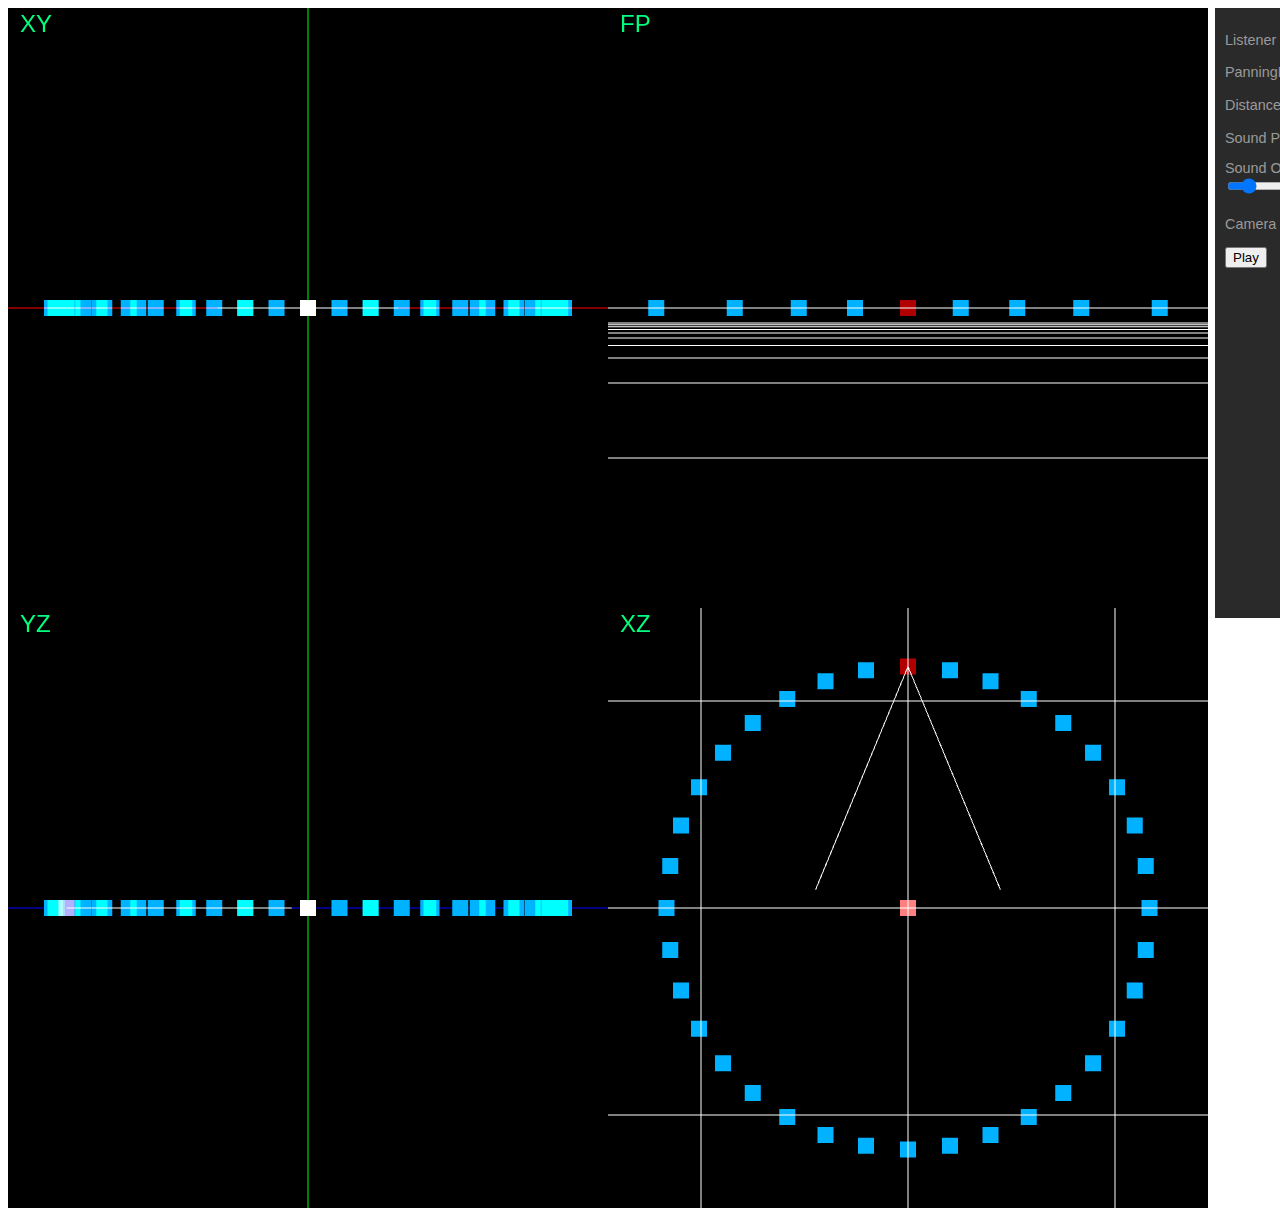
<file: index.html>
<!DOCTYPE html>
<html>
    <head>
        <meta http-equiv="Content-Type" content="text/html; charset=UTF-8">
		<script id="vs" type="x-shader/x-vertex">
attribute vec3  position;
attribute vec4  vColor;
uniform   mat4  mvpMatrix;
uniform   mat4  mMatrix;
uniform   float pointSize;
varying   vec4  color;
void main(){
    color = vColor;
	gl_Position = mvpMatrix * vec4(position, 1.0);
    gl_PointSize = pointSize;
}
		</script>
		<script id="fs" type="x-shader/x-fragment">
precision mediump float;
uniform   mat4 invMatrix;
varying  vec4 color;
void main(){
	gl_FragColor = color;
}
		</script>
        <link rel="stylesheet" href="style.css">
        
        <script id="pvs" type="hoge/vertex">
        
        </script>

        <script id="pfs" type="hoge/fragment">
        
        </script>
        <script src="minMatrix.js"></script>
        <script src="function.js"></script>
        <script src="audio.js"></script>
        <script src="viewer.js"></script>
        <title> 3D Acoustics for HRTF</title>
    </head>
    <body>
        <div>
            <canvas id="main"></canvas>
            <div class="xy">XY</div> 
            <div class="xz">XZ</div>
            <div class="yz">YZ</div>
            <div class="fp">FP</div>
        </div>
        <div class="control">
            <p>Listener looks -Z forword.</p>
            <p><label>PanningModel :</label><select name="device" id="device">
                <option value="HRTF">HRTF</option>
                <option value="equalpower">Equalpower</option>
            </select></p>
            <p><label>Distance Model :</label><select name="dmodel" id="dmodel">
                <option value="linear">Linear</option>
                <option value="inverse">Inverse</option>
                <option value="exponential">Exponential</option>
            </select></p>
            <p><label>Sound Position : Mouse control(DRAG)</p>
            <p><label>Sound Outer Angle: <span id="iatext">45</span> </label><input type="range" id="angle" value="45" max="360" min="0" step="15"></p>
            <p><label>Camera Range: </label><input type="range" id="cd" value="3" min="3" max="30" step="1"></p>
            <p><input type="button" id="btn" value="Play"></p>
        </div>
    </body>
</html>
</file>
<file: style.css>
body {
  font-family: 'Open Sans', sans-serif;
  color: black;
}

.xy {
        position:absolute;
        user-select: none;
        top:10px;
        left:20px;
        font-size:1.5em;
        color: springgreen;
}

.xz {
        position:absolute;
        user-select: none;
        top:610px;
        left:620px;
        font-size:1.5em;
        color: springgreen;
}

.yz {
        position:absolute;
        user-select: none;
        top:610px;
        left:20px;
        font-size:1.5em;
        color: springgreen;
}

.fp{
        position:absolute;
        user-select: none;
        top:10px;
        left:620px;
        font-size:1.5em;
        color: springgreen;
}

.xy-x{
  position:absolute;
  user-select: none;
  top:285px;
  left:585px;
  font-size: 0.8em;
  color:springgreen;
}

.xy-y{
  position:absolute;
  user-select: none;
  top:10px;
  left:315px;
  font-size: 0.8em;
  color:springgreen;
}

.xz-x{
  position:absolute;
  user-select: none;
  top:885px;
  left:585px;
  font-size: 0.8em;
  color:springgreen;
}

.xz-z{
  position:absolute;
  user-select: none;
  top:1185px;
  left:315px;
  font-size: 0.8em;
  color:springgreen;
}

.yz-y{
  position:absolute;
  user-select: none;
  top:10px;
  left:915px;
  font-size: 0.8em;
  color:springgreen;
}

.yz-z{
  position:absolute;
  user-select: none;
  top:285px;
  left:1185px;
  font-size: 0.8em;
  color:springgreen;
}

.btn{
    color: cadetblue;
}

.control{
  position: absolute;
  display:block;
  top: 8px;
  left: 1215px;
  width: 300px;
  height: 600px;
  padding-top: 10px;
  padding-left: 10px;
  font-size: 0.9em;
  display: inline;
  color: #9a9a9a;
  background: #2b2a2a;
}

#postext, #iatext{
  display:inline-block;
  width: 40px;
}
</file>
